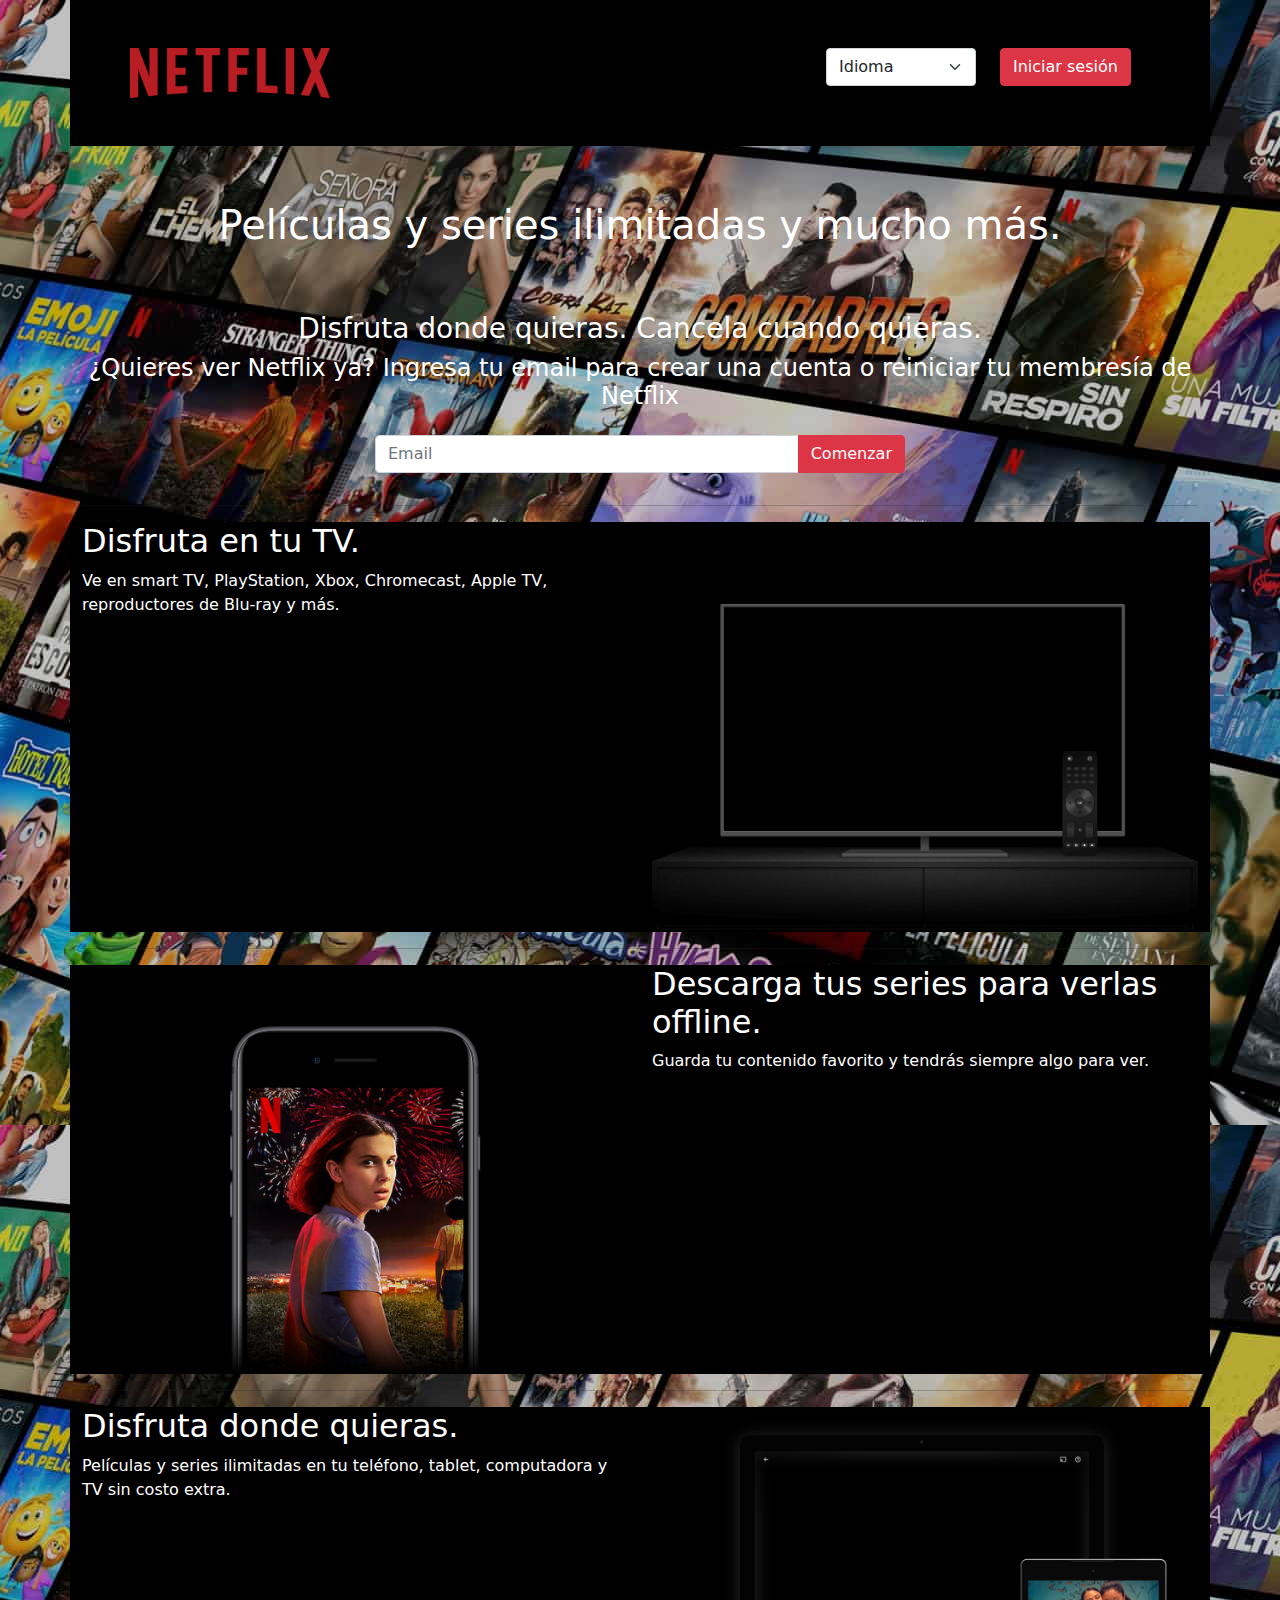
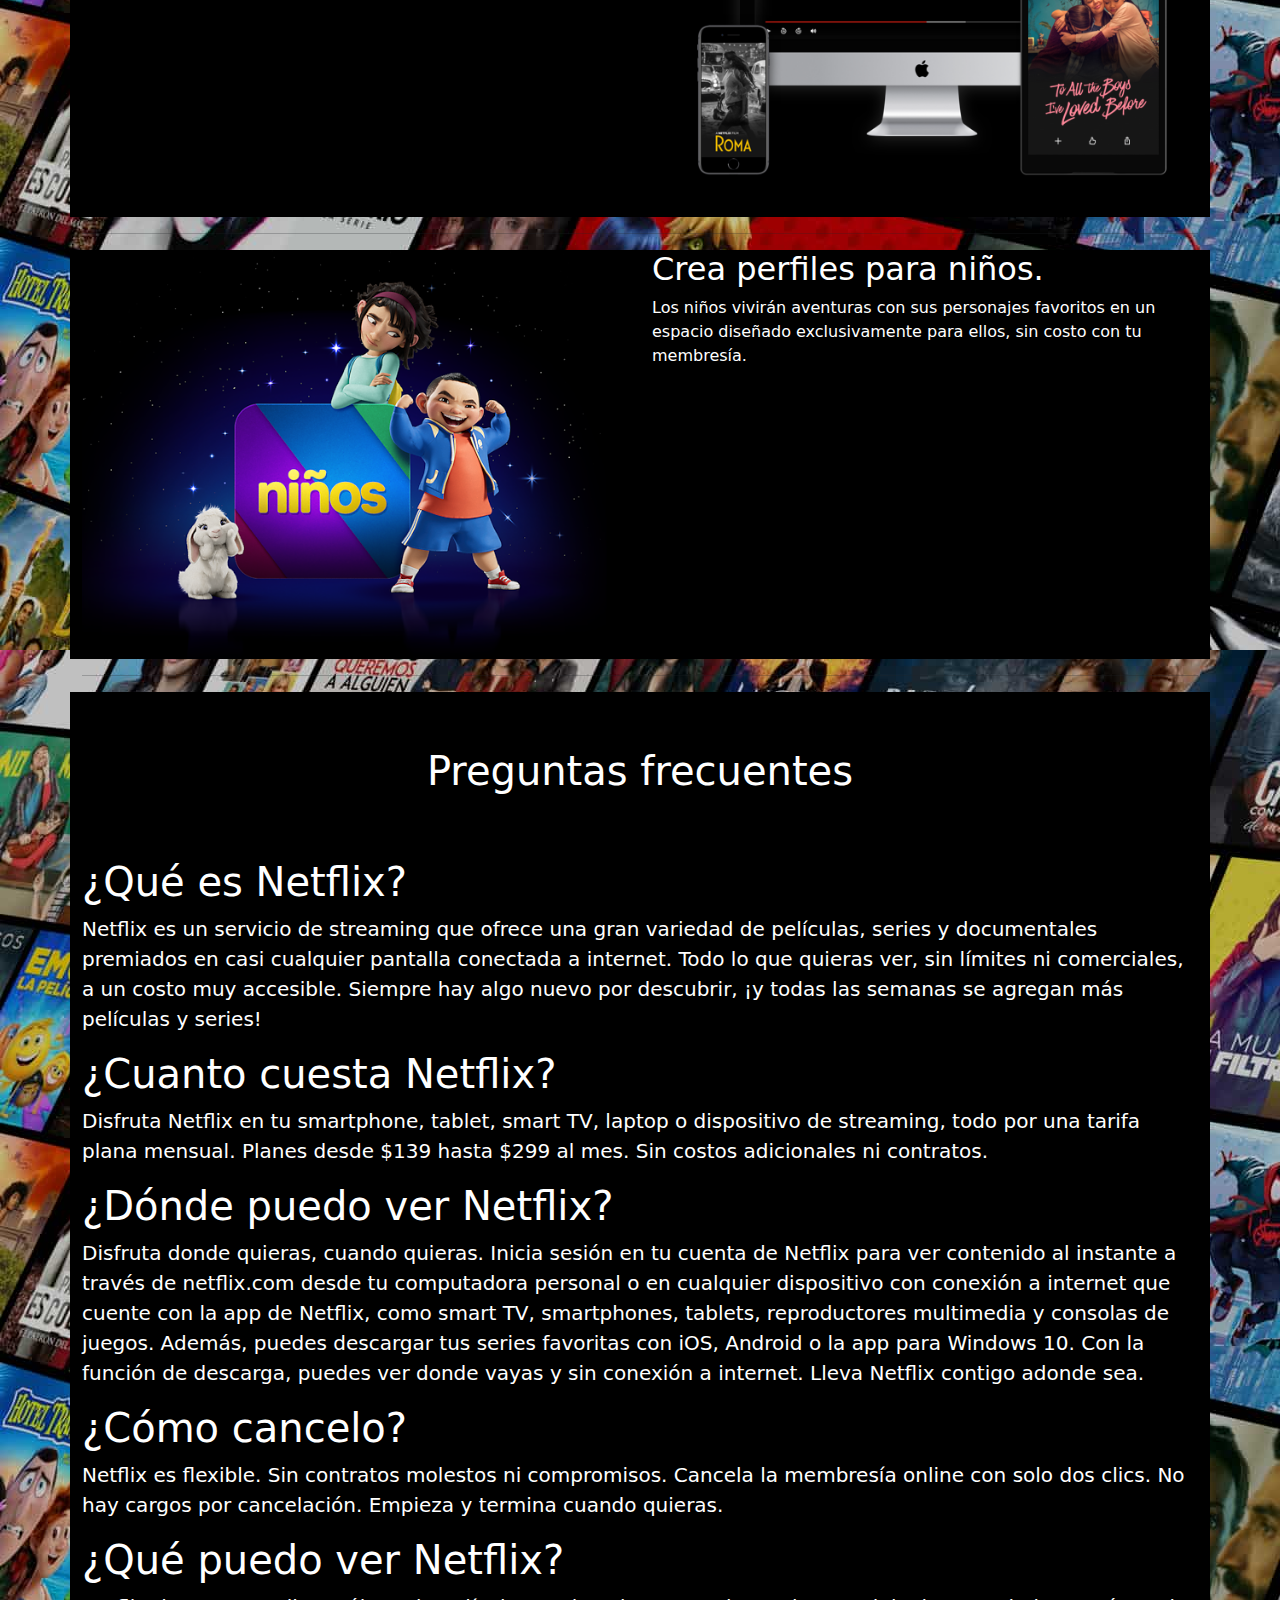
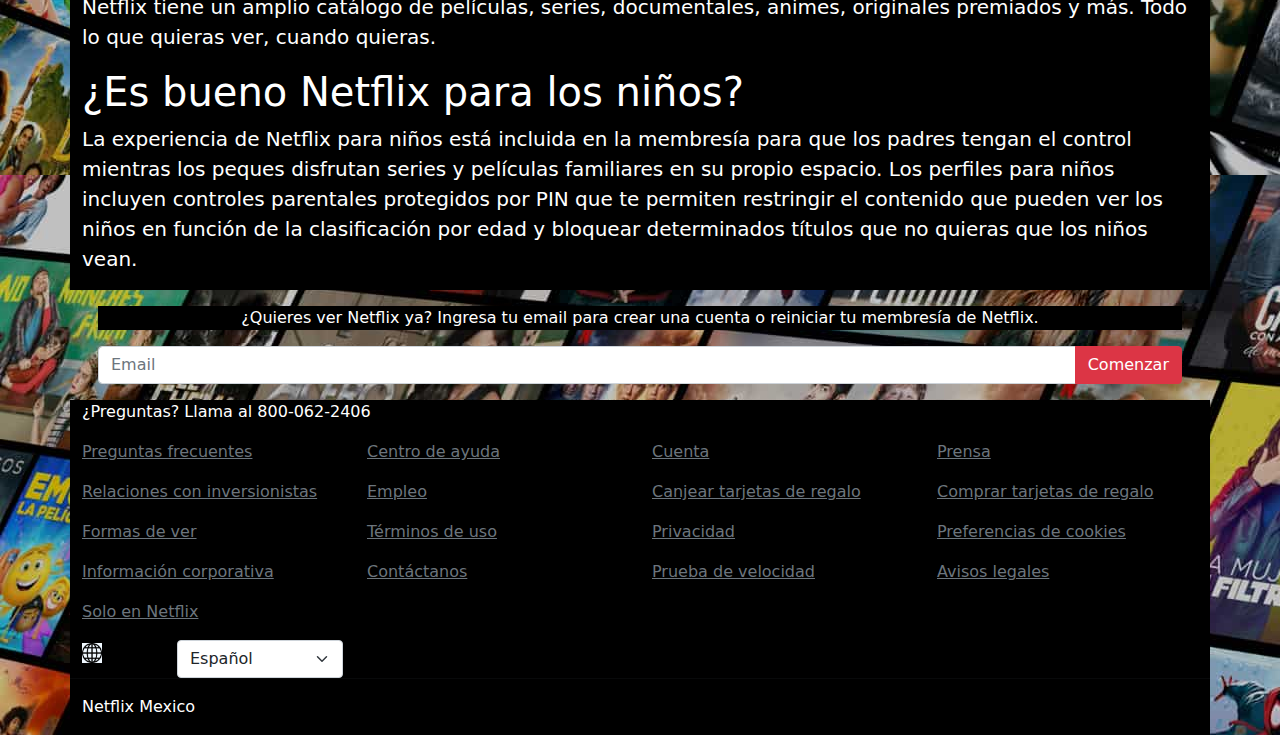
<file: index.html>
<!DOCTYPE html>
<html lang="en">
    <head>
        <meta charset="UTF-8">
        <meta http-equiv="X-UA-Compatible" content="IE=edge">
        <meta name="viewport" content="width=device-width, initial-scale=1.0">
        <link rel="icon" href="img/Netflix_icon.svg.png">
        <link rel="stylesheet" href="css/estilos.css">
        <link rel="stylesheet" href="css/bootstrap.min.css">
        <title>Netflix</title>
    </head>
    <body style="background-image: url('img/fondo.jpg');">
        <div class="container">
            <div class="row p-5" style="background-color: black;">
                <div class="col-8">
                    <img src="img/logo.png" width="200" height="50">
                </div>
                <div class="col-2">
                    <select class="form-select">
                        <option selected>Idioma</option>
                        <option value="1">Español</option>
                        <option value="2">English</option>
                    </select>
                </div>
                <div class="col-2">
                    <a href="login.html" class="btn btn-danger" role="button"
                        aria-pressed="true">Iniciar sesión</a>
                </div>
            </div>
            <div class="row">
                <h1 class="text-white" style="text-align: center; position:
                    relative; width: 100%; padding: 55px;"> Películas y series
                    ilimitadas y mucho más.</h1>
            </div>
            <div class="row">
                <h3 class="text-white" style="text-align: center; position:
                    relative; width: 100%;">Disfruta donde quieras. Cancela
                    cuando quieras.</h3>
            </div>
            <div class="row">
                <h4 class="text-white lean" style="text-align: center; position:
                    relative; width: 100%;">¿Quieres ver Netflix ya? Ingresa tu
                    email para crear una cuenta o reiniciar tu membresía de
                    Netflix</h4>
            </div>
            <div class="row p-3">
                <div class="col-3"></div>
                <div class="col-6">
                    <div class="input-group">
                        <input type="email" class="form-control"
                            placeholder="Email">
                        <button class="btn btn-danger" type="button">Comenzar</button>
                    </div>
                </div>
                <div class="col-3"></div>
            </div>
            <hr>
            <div class="row" style="background-color: black;">
                <div class="col">
                    <h2 class="text-white">Disfruta en tu TV.</h2>
                    <p class="lean text-white">Ve en smart TV, PlayStation,
                        Xbox, Chromecast, Apple TV, reproductores de Blu-ray y
                        más.</p>
                </div>
                <div class="col">
                    <img src="img/tv.png" alt="TV" height="100%" width="100%">
                </div>
            </div>
            <hr>
            <div class="row" style="background-color: black;">
                <div class="col">
                    <img src="img/mobil.jpg" alt="TV" height="100%"
                        width="100%">
                </div>
                <div class="col">
                    <h2 class="text-white">Descarga tus series para verlas
                        offline.</h2>
                    <p class="lean text-white">Guarda tu contenido favorito y
                        tendrás siempre algo para ver.</p>
                </div>
            </div>
            <hr>
            <div class="row" style="background-color: black;">
                <div class="col">
                    <h2 class="text-white">Disfruta donde quieras.</h2>
                    <p class="lean text-white">Películas y series ilimitadas en
                        tu teléfono, tablet, computadora y TV sin costo extra.</p>
                </div>
                <div class="col">
                    <img src="img/device.png" alt="TV" height="100%"
                        width="100%">
                </div>
            </div>
            <hr>
            <div class="row" style="background-color: black;">
                <div class="col">
                    <img src="img/kids.png" alt="TV" height="100%" width="100%">
                </div>
                <div class="col">
                    <h2 class="text-white">Crea perfiles para niños.</h2>
                    <p class="lean text-white">Los niños vivirán aventuras con
                        sus personajes favoritos en un espacio diseñado
                        exclusivamente para ellos, sin costo con tu membresía.</p>
                </div>
            </div>
            <hr>
            <div class="row" style="background-color: black;">
                <h1 class="text-white" style="text-align: center; position:
                    relative; width: 100%; padding: 55px;">Preguntas frecuentes</h1>
                <h1 class="text-white">¿Qué es Netflix?</h1>
                <p class="lead text-white">Netflix es un servicio de streaming
                    que ofrece una gran variedad de películas, series y
                    documentales premiados en casi cualquier pantalla conectada
                    a internet.
                    Todo lo que quieras ver, sin límites ni comerciales, a un
                    costo muy accesible. Siempre hay algo nuevo por descubrir,
                    ¡y todas las semanas se agregan más películas y series!</p>
                <h1 class="text-white">¿Cuanto cuesta Netflix?</h1>
                <p class="lead text-white">Disfruta Netflix en tu smartphone,
                    tablet, smart TV, laptop o dispositivo de streaming, todo
                    por una tarifa plana mensual. Planes desde $139 hasta $299
                    al mes. Sin costos adicionales ni contratos.</p>
                <h1 class="text-white">¿Dónde puedo ver Netflix?</h1>
                <p class="lead text-white">Disfruta donde quieras, cuando
                    quieras. Inicia sesión en tu cuenta de Netflix para ver
                    contenido al instante a través de netflix.com desde tu
                    computadora personal o en cualquier dispositivo con conexión
                    a internet que cuente con la app de Netflix, como smart TV,
                    smartphones, tablets, reproductores multimedia y consolas de
                    juegos.
                    Además, puedes descargar tus series favoritas con iOS,
                    Android o la app para Windows 10. Con la función de
                    descarga, puedes ver donde vayas y sin conexión a internet.
                    Lleva Netflix contigo adonde sea.</p>
                <h1 class="text-white">¿Cómo cancelo?</h1>
                <p class="lead text-white">Netflix es flexible. Sin contratos
                    molestos ni compromisos. Cancela la membresía online con
                    solo dos clics. No hay cargos por cancelación. Empieza y
                    termina cuando quieras.</p>
                <h1 class="text-white">¿Qué puedo ver Netflix?</h1>
                <p class="lead text-white">Netflix tiene un amplio catálogo de
                    películas, series, documentales, animes, originales
                    premiados y más. Todo lo que quieras ver, cuando quieras.</p>
                <h1 class="text-white">¿Es bueno Netflix para los niños?</h1>
                <p class="lead text-white">La experiencia de Netflix para niños
                    está incluida en la membresía para que los padres tengan el
                    control mientras los peques disfrutan series y películas
                    familiares en su propio espacio.
                    Los perfiles para niños incluyen controles parentales
                    protegidos por PIN que te permiten restringir el contenido
                    que pueden ver los niños en función de la clasificación por
                    edad y bloquear determinados títulos que no quieras que los
                    niños vean.
                </p>
            </div>
            <div class="row p-3">
                <div class="col-12">
                    <p class="text-white" style="text-align: center;
                        background-color: black;">¿Quieres ver Netflix ya?
                        Ingresa tu email para crear una cuenta o reiniciar tu
                        membresía de Netflix.</p>
                </div>
                <div class="col-12">
                    <div class="input-group">
                        <input type="email" class="form-control"
                            placeholder="Email">
                        <button class="btn btn-danger" type="button">Comenzar</button>
                    </div>
                </div>
                <div class="col-12"></div>
            </div>
            <div class="row" style="background-color: black;">
                <p class="text-white">¿Preguntas? Llama al 800-062-2406</p>
                <div class="col">
                    <p><a href="" class="text-secondary">Preguntas frecuentes
                        </a></p>
                    <p><a href="" class="text-secondary">Relaciones con
                            inversionistas </a></p>
                    <p><a href="" class="text-secondary">Formas de ver </a></p>
                    <p><a href="" class="text-secondary">Información corporativa
                        </a></p>
                    <p><a href="" class="text-secondary">Solo en Netflix </a></p>
                </div>
                <div class="col">
                    <p><a href="" class="text-secondary">Centro de ayuda</a></p>
                    <p><a href="" class="text-secondary">Empleo</a></p>
                    <p><a href="" class="text-secondary">Términos de uso</a></p>
                    <p><a href="" class="text-secondary">Contáctanos</a></p>
                </div>
                <div class="col">
                    <p><a href="" class="text-secondary">Cuenta</a></p>
                    <p><a href="" class="text-secondary">Canjear tarjetas de
                            regalo</a></p>
                    <p><a href="" class="text-secondary">Privacidad</a></p>
                    <p><a href="" class="text-secondary">Prueba de velocidad</a></p>
                </div>
                <div class="col">
                    <p><a href="" class="text-secondary">Prensa</a></p>
                    <p><a href="" class="text-secondary">Comprar tarjetas de
                            regalo</a></p>
                    <p><a href="" class="text-secondary">Preferencias de cookies</a></p>
                    <p><a href="" class="text-secondary">Avisos legales</a></p>
                </div>
            </div>
            <div class="row" style="background-color: black;">
                <div class="col-1"><img src="img/world.png" alt="" height="20px"
                        width="20px" style="background-color: aliceblue;"></div>
                <div class="col-2">
                    <select class="form-select">
                        <option selected>Español</option>
                        <option value="1">English</option>
                    </select>
                </div>
                <div class="col-9"></div>
                <hr>
                <p class="lean text-white" style="background-color: black;">Netflix
                    Mexico</p>
            </div>
            <script src="js/bootstrap.min.js"></script>
        </body>
    </html>
</file>
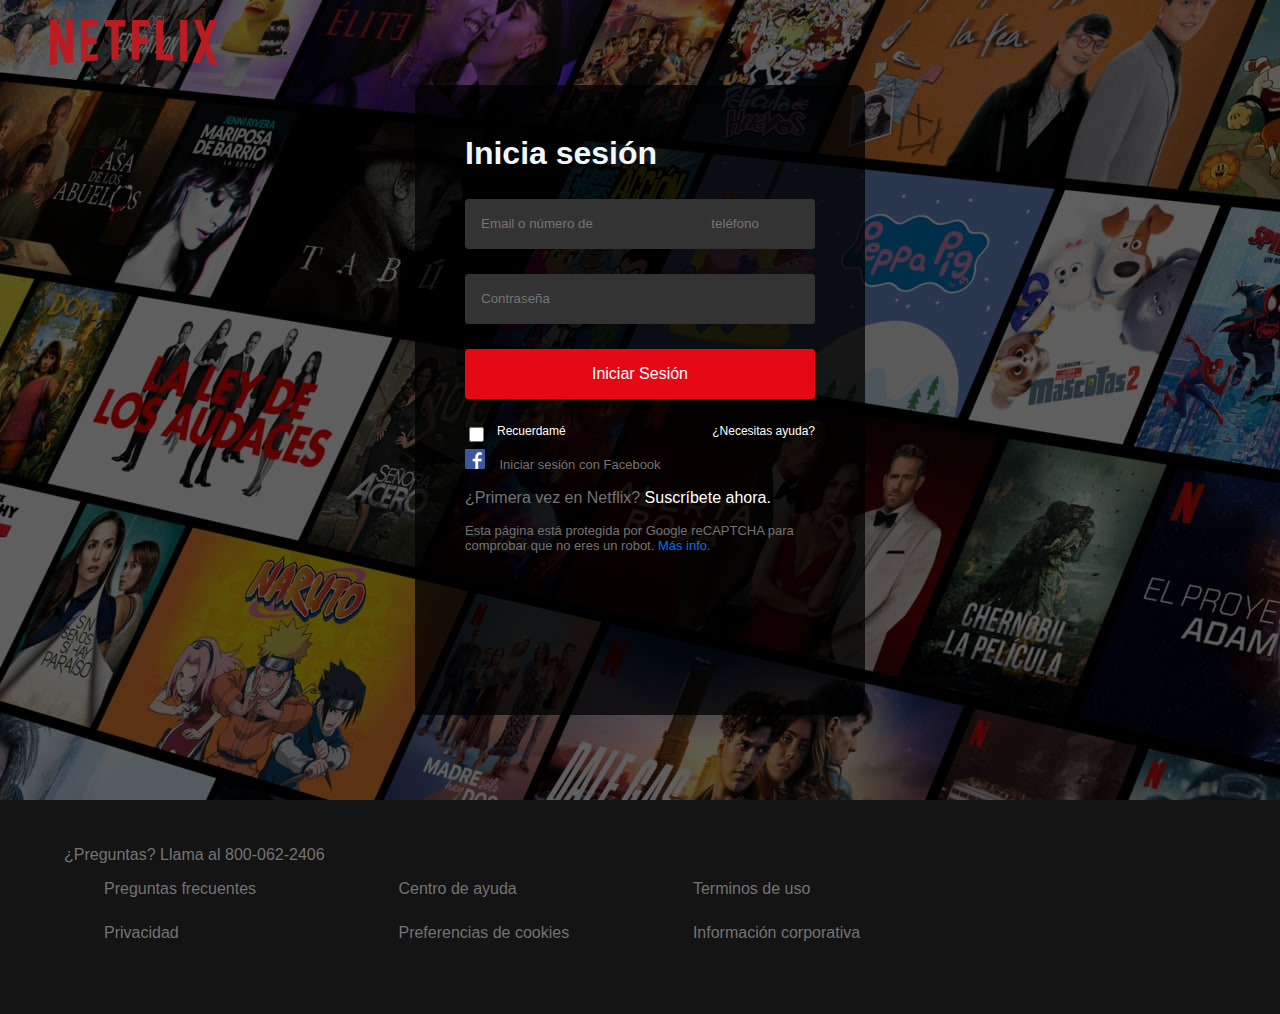
<file: login.html>
<!DOCTYPE html>
<html lang="en">
    <head>
        <meta charset="UTF-8">
        <meta http-equiv="X-UA-Compatible" content="IE=edge">
        <meta name="viewport" content="width=device-width, initial-scale=1.0">
        <link rel="icon" href="img/Netflix_icon.svg.png">
        <link rel="stylesheet" href="css/style-login.css">
        <title>Netflix | Login</title>
    </head>
    <body>
        <div class="wrapper">
            <div class="header">
                <div class="logo">
                    <a href="#">
                        <img src="./img/logo.png" alt="logo">
                    </a>
                </div>
            </div>

            <div class="login-wrapper">
                <div class="login-box">
                    <h2>Inicia sesión</h2>
                    <form action="#">
                        <div class="input-wrapper">
                            <input type="email" placeholder="Email o número de
                                teléfono">
                        </div>
                        <div class="input-wrapper">
                            <input type="password" placeholder="Contraseña">
                        </div>
                        <div class="input-wrapper">
                            <button><a href="users.html">Iniciar Sesión</a></button>
                        </div>
                        <div class="support">
                            <div class="remember">
                                <span><input type="checkbox"></span>
                                <span>Recuerdamé</span>
                            </div>
                            <div class="help">
                                ¿Necesitas ayuda?
                            </div>
                        </div>
                        <div class="login-footer">
                            <div class="login-facebook">
                                <span><img src="img/facebook-logo.png" alt="fb"></span>
                                <span><a href="#">Iniciar sesión con Facebook</a></span>
                            </div>
                            <div class="sign-up">
                                <p>¿Primera vez en Netflix? <a href="#">Suscríbete
                                        ahora.</a></p>
                            </div>
                            <div class="termins">
                                <p>Esta página está protegida por Google
                                    reCAPTCHA para comprobar que no eres un
                                    robot. <a href="#">Más info.</a></p>
                            </div>
                        </div>
                    </form>
                </div>
            </div>
        </div>
        <div class="footer-wrapper">
            <div class="final-footer">
                <p>¿Preguntas? Llama al 800-062-2406</p>
                <ul class="links-structural">
                    <li class="footer-link"><a href="#"><span>Preguntas
                                frecuentes</span></a></li>
                    <li class="footer-link"><a href="#"><span>Centro de ayuda</span></a></li>
                    <li class="footer-link"><a href="#"><span>Terminos de uso</span></a></li>
                    <li class="footer-link"><a href="#"><span>Privacidad</span></a></li>
                    <li class="footer-link"><a href="#"><span>Preferencias de
                                cookies</span></a></li>
                    <li class="footer-link"><a href="#"><span>Información
                                corporativa</span></a></li>
                </ul>
            </div>
        </div>
    </body>
</html>
</file>
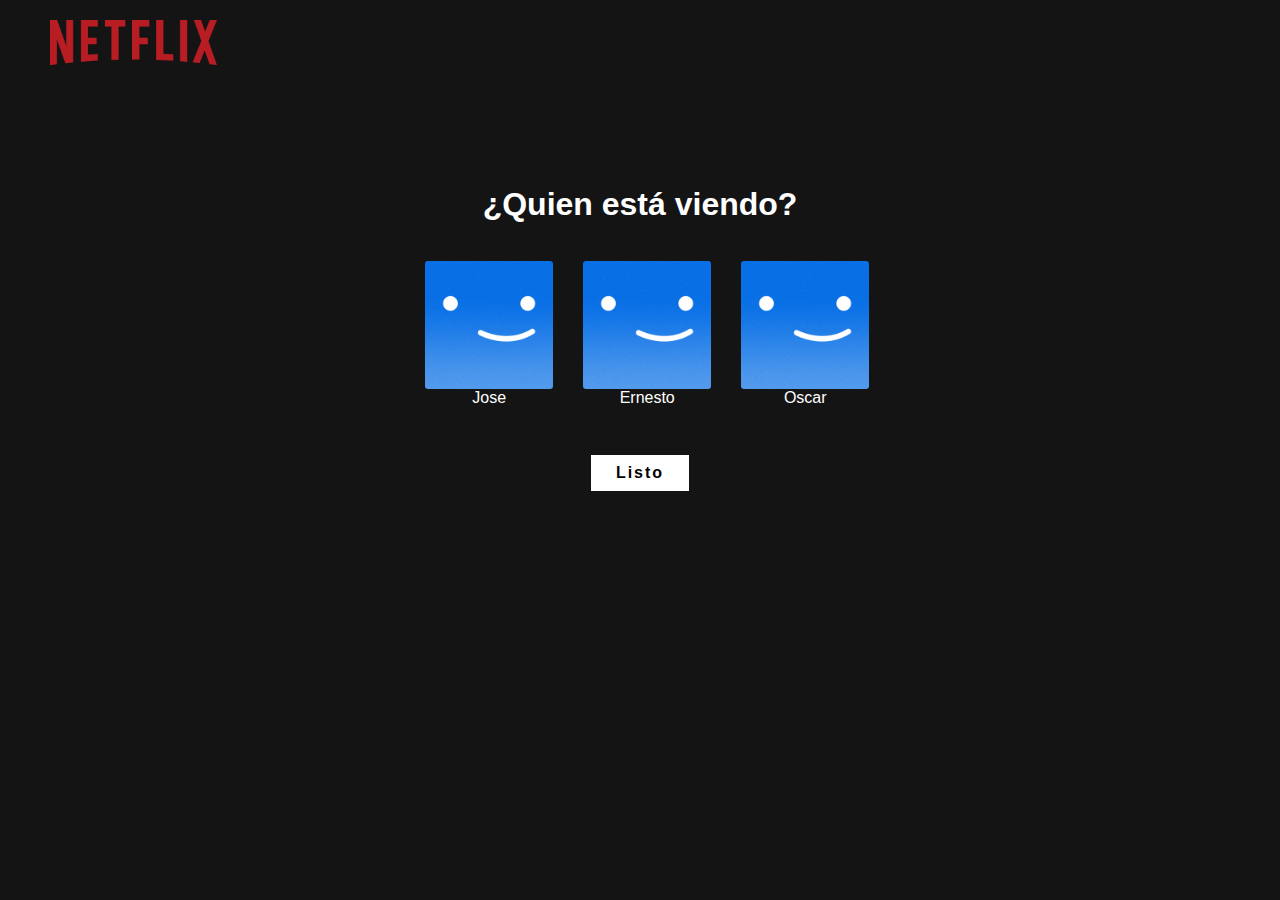
<file: users.html>
<!DOCTYPE html>
<html lang="en">
    <head>
        <meta charset="UTF-8">
        <meta http-equiv="X-UA-Compatible" content="IE=edge">
        <link rel="icon" href="img/Netflix_icon.svg.png">
        <link rel="stylesheet" href="css/style-users.css">
        <meta name="viewport" content="width=device-width, initial-scale=1.0">
        <title>Netflix | Login</title>
    </head>
    <body>
        <div class="wrapper">
            <div class="header">
                <div class="logo">
                    <a href="#">
                        <img src="./img/logo.png" alt="logo">
                    </a>
                </div>
            </div>
            <div class="list-profiles">
                <h1 class="profile-label">¿Quien está viendo?</h1>
                <ul class="chose-profile">
                    <li class="profile"><div class="icon-profile"></div><span>Jose</span></li>
                    <li class="profile"><div class="icon-profile"></div><span>Ernesto</span></li>
                    <li class="profile"><div class="icon-profile"></div><span>Oscar</span></li>
                </ul>
                <span>
                    <a href="index.html" class="profile-button">Listo</a>
                </span>
            </div>
        </div>
    </body>
</html>
</file>
<file: css/estilos.css>
body{
    background-image: url('img/fondo.jpg');
}
</file>
<file: css/style-login.css>
body{
    padding: 0;
    margin: 0;
    font-family:Arial, Helvetica, sans-serif;
}

.logo, img{
  height: 45px;
  width: 167px;
}

.header {
 padding: 20px 50px;
 position: relative;
 z-index: 10;
}

.wrapper {
    background-image: url('../img/fondo2.jpg');
    height: 100%;
    background-image: cover;
    background-repeat: no-repeat;
    position: relative;
    width: 100%;
    padding-bottom: 85px;
}

/* Fondo gris*/
.wrapper::before{
    content: '';
    background: rgba(0, 0, 0, .5);
    width: 100%;
    height: 100%;
    position: absolute;
    top: 0;
    bottom: 0;
    left: 0;
    right: 0;
}

.login-wrapper {
    padding: 50px;
    max-width: 450px;
    height: 630px;
    margin-left: 50%;
    background-color: rgba(0, 0, 0, 0.75);
    border-radius: 10px;
    box-sizing: border-box;
    transform: translateX(-50%);
}

.login-wrapper h2{
    font-size: 32px;
    color: aliceblue;
    margin-top: 0;
}

.login-wrapper input{
    height: 50px;
    width: 100%;
    border-radius: 3px;
    color: aliceblue;
    background-color: #333333;
    border: 1px solid #333;
    padding-left: 15px;
    box-sizing: border-box;  
}

.input-wrapper {
        margin-bottom: 25px;
}

.login-wrapper button{
    height: 50px;
    width: 100%;
    color: aliceblue;
    background-color: #e50914;
    border-radius: 3px;
    font-weight: 500;
    font-size: 16px;
    border: 1px solid #e50914;
}

.input-wrapper a{
    text-decoration: none;
    color: #fff;
}

.support{
    display: flex;
    color: #fff;
    justify-content: space-between;
    font-size: 12px;
}

.support input{
    width: 15px;
    height: 15px;
}

.remember{
    display: flex;
}

.remember span {
    margin-right: 10px;
    height: 25px;
}

.login-facebook{
   display: inline;
   align-items: center;
   width: 100px;
   color: #737373;
}

.login-facebook img{
    width: 20px;
    height: 20px;
}

.login-facebook span{
    margin-right: 10px;
    font-size: 13px;
}

.login-facebook span a{
    text-decoration: none; /* Quitar linea de abajo en links*/
    color: #737373;
}

.sign-up p{
    color: #737373;
    font-size: 16px;
    text-decoration: none;
}

.sign-up a{
    color: white;
    font-size: 16px;
    text-decoration: none;
}

.termins p{
    color: #737373;
    font-size: 13px;
}

.termins a{
    background-color: transparent;
    border: none;
    text-decoration: none;
    color: #0071eb;
    cursor: pointer;
    display: inline;
    font-family: inherit;
    font-size: inherit;
    padding: 0;
}

.footer-wrapper{
    background-color: rgb(20, 20, 20);
    color: #737373;
}

.final-footer{
    padding: 30px 40px;
    margin: 0 auto;
    width: 90%;
}

.links-structural ul{
    padding: 0;
    margin: 0;
}

.footer-link{
    padding: 20;
    margin-bottom: 26px;
    display: inline-block;
    min-width: 100px;
    width: 25%;
    padding-right: 12px;
    vertical-align: top;
    
}

.footer-link a{
    text-decoration: none;
    color: #737373;
}
</file>
<file: css/style-users.css>
body{
    padding: 0;
    margin: 0;
    font-family:Arial, Helvetica, sans-serif;
}

.logo, img{
    height: 45px;
    width: 167px;
  }

.wrapper {
    background: #141414;
    height: 100vh;
    background-image: cover;
    background-repeat: no-repeat;
    position: relative;
    width: 100%;
}

.header {
    padding: 20px 50px;
    position: relative;
    z-index: 10;
   }

.list-profiles {
    display: flex;
    color: #fff;
    justify-content: center;
    align-items: center;
    flex-direction: column;
    padding-top: 80px;
  }

.list-profiles .profile-label{
    display: flex;
    margin-block-start: 0.67em;
    margin-block-end: 0.67em;
    margin-inline-start: 0px;
    margin-inline-end: 0px;
}

.profile{
    width: 10vw;
    max-width: 200px;
    min-width: 84px;
    display: inline-block;
    margin: 0 2vw 0 0;
    text-align: center;
}

.icon-profile{
    height: 10vw;
    width: 10vw;
    max-height: 200px;
    max-width: 200px;
    min-height: 84px;
    min-width: 84px;
    background-repeat: no-repeat;
    background-size: cover;
    border-radius: 3px;
    background-image: url('../img/profile.png');
}

.profile-button{
    background: #fff;
    color: #000;
    border: 1px solid #fff;
    font-weight: 700;
    text-decoration: none;
    margin: 2em 0 1em 0;
    display: block;
    padding: 0.5em 1.5em;
    letter-spacing: 2px;
    cursor: pointer;
}
</file>
